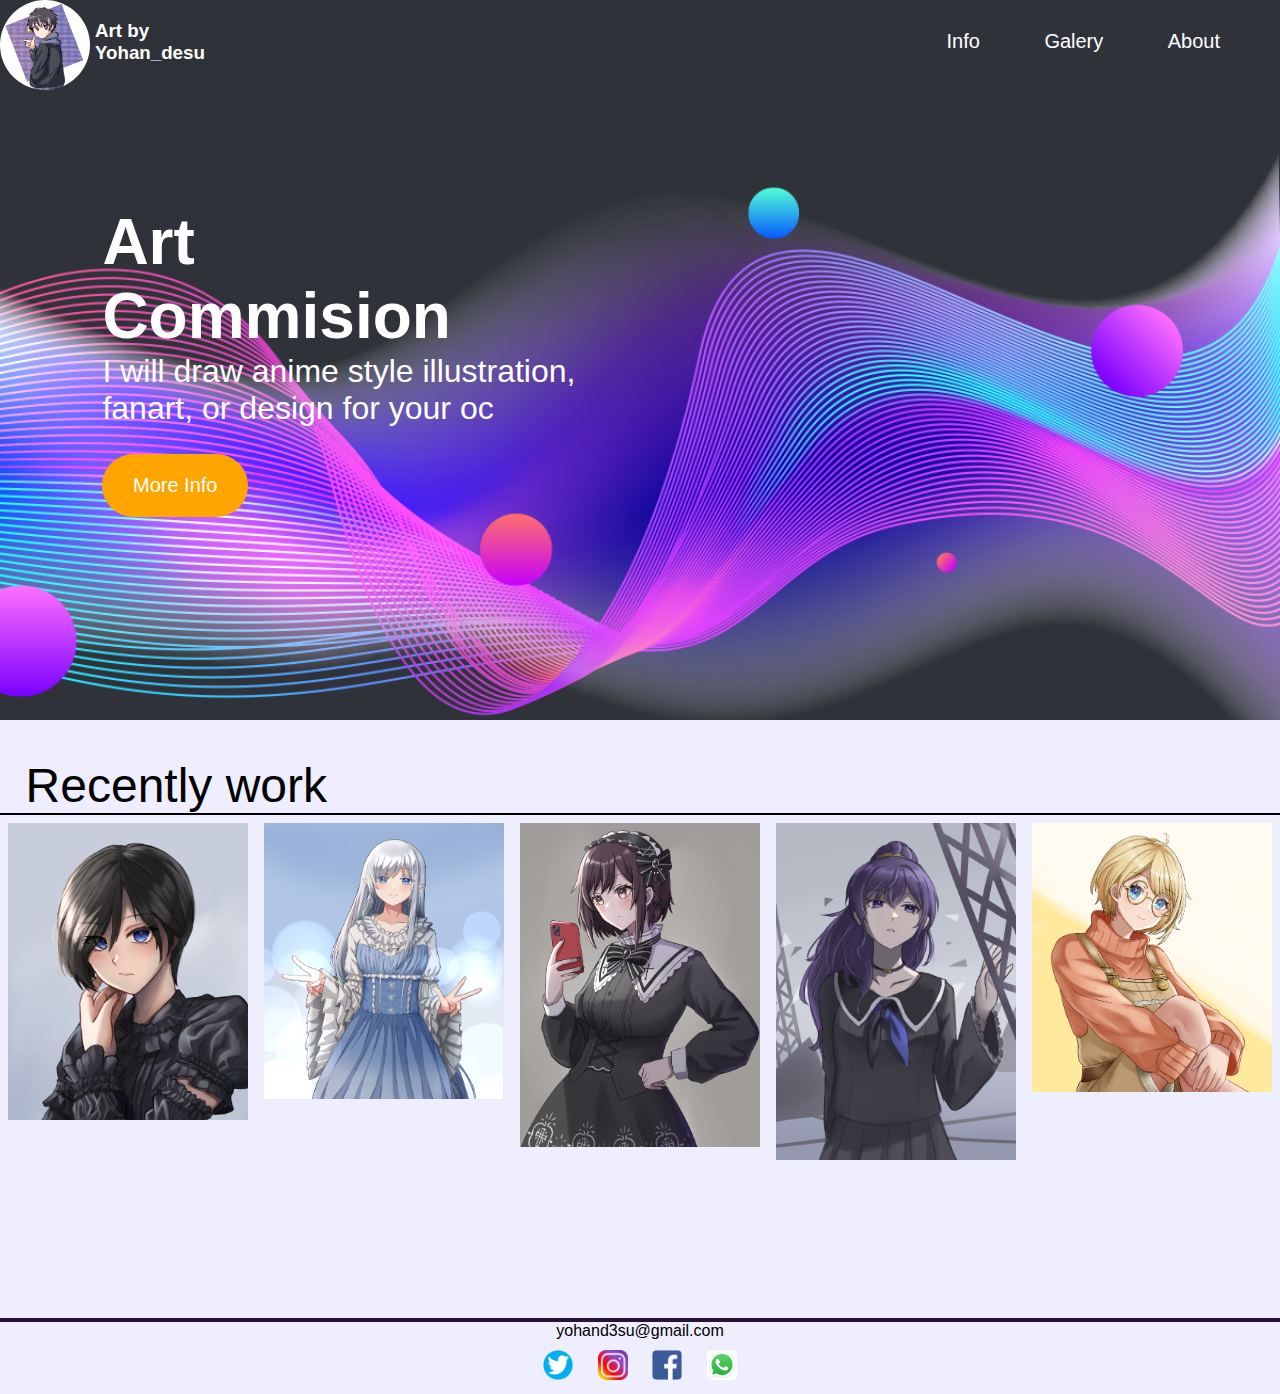
<file: index.html>
<!DOCTYPE html>
<html lang="en">
  <head>
    <meta charset="UTF-8" />
    <meta http-equiv="X-UA-Compatible" content="IE=edge" />
    <meta name="viewport" content="width=device-width, initial-scale=1.0" />
    <title>Page</title>
    <link rel="stylesheet" href="css/style.css" />
  </head>
  <body>
    <div class="header">
      <nav>
        <div class="logo">
          <img src="pic/random.png" alt="logo" />
          <h3>
            <a href="index.html"><b>Art by <br />Yohan_desu</b></a>
          </h3>
        </div>
        <ul>
          <li><a href="html/info.html">Info</a></li>
          <li><a href="html/galery.html">Galery</a></li>
          <li><a href="html/about.html"> About </a></li>
        </ul>
      </nav>

      <div class="text-title">
        <h1>Art <br />Commision</h1>
        <p>I will draw anime style illustration, <br>fanart, or design for your oc</p>
      </div>
      <div class="btn">
        <button><a href="html/info.html"> More Info</a></button>
      </div>
    </div>

    <p class="recently">Recently work</p>

    <div class="galery">
      <div class="pic">
        <img src="pic/photo study.png" alt="img" />
      </div>
      <div class="pic">
        <img src="pic/elva.png" alt="img" />
      </div>
      <div class="pic">
        <img src="pic/ena.png" alt="img" />
      </div>
      <div class="pic">
        <img src="pic/sketch mfy.png" alt="img" />
      </div>
      <div class="pic">
        <img src="pic/zea new costume.png" alt="img" />
      </div>
    </div>
    <br>

    <footer>
      <center>
      <p>yohand3su@gmail.com</p>
      <div class="imgfooter">
        <a href="https://twitter.com/yohan_desu"><img src="pic/logo-rond-twitter.png" alt="" /></a>
        <a href="https://www.instagram.com/yohan_desu/"><img src="pic/instagram-png-instagram-png-logo-1455-1024x1024.png" alt="" /></a>
        <a href="https://www.facebook.com/yohand3su7454/"> <img src="pic/1509135366facebook-symbol-png-logo.png" alt="" /></a>
        <a href="https://web.whatsapp.com/send?phone=6289516079424"><img src="pic/OIP.jpg" alt="" /></a>
      </div>
    </center>
    </footer>
  </body>
</html>
</file>
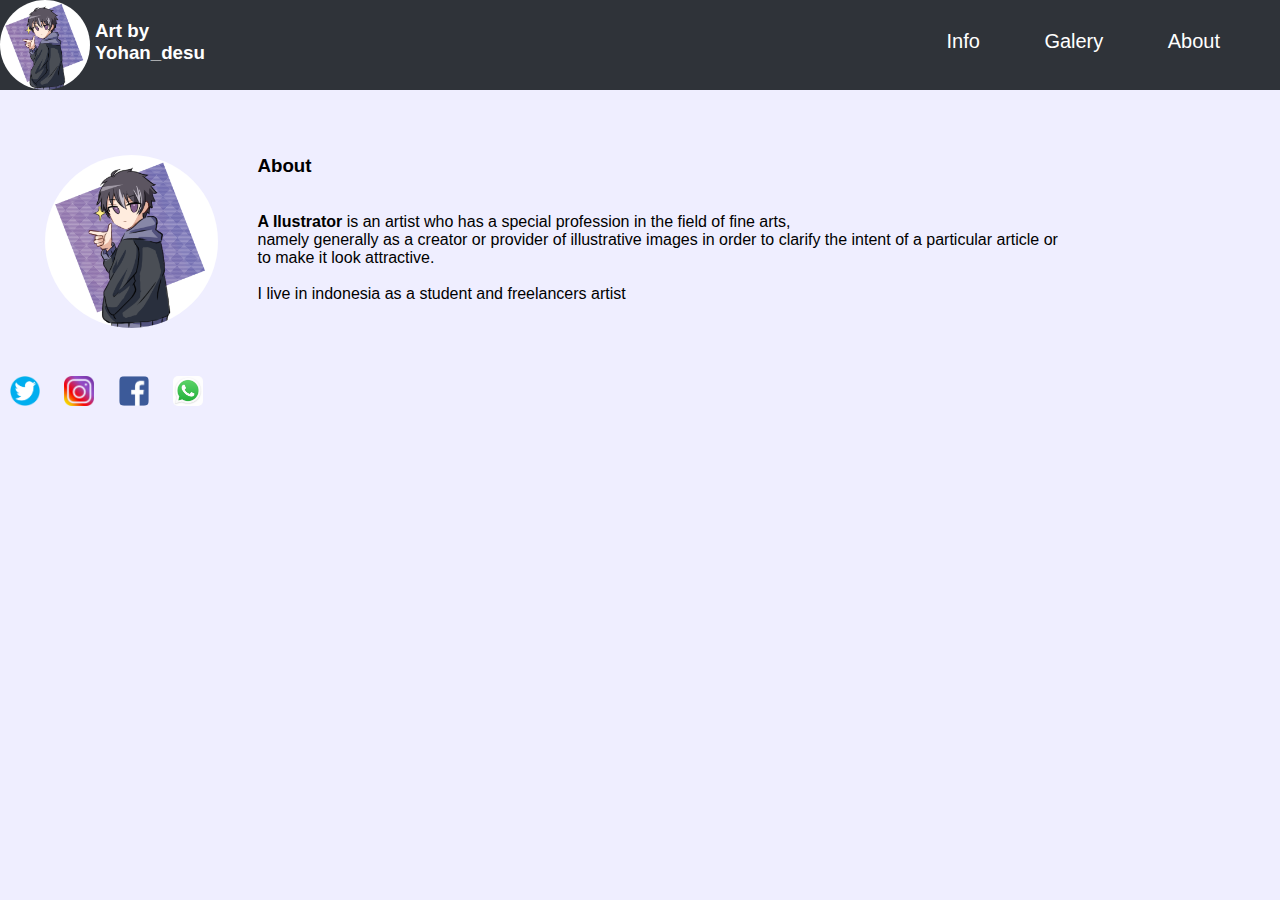
<file: about.html>
<!DOCTYPE html>
<html lang="en">
  <head>
    <meta charset="UTF-8" />
    <meta http-equiv="X-UA-Compatible" content="IE=edge" />
    <meta name="viewport" content="width=device-width, initial-scale=1.0" />
    <title>about</title>
    <link rel="stylesheet" href="style.css" />
  </head>
  <body>
    <nav>
      <div class="logo">
        <img src="pic/random.png" alt="logo" />
        <h3>
          <a href="firstpage.html"
            ><b>Art by <br />Yohan_desu</b></a
          >
        </h3>
      </div>
      <ul>
        <li><a href="info.html">Info</a></li>
        <li><a href="galery.html">Galery</a></li>
        <li><a href=""> About </a></li>
      </ul>
    </nav>

    <div class="cntr_abt">
      <div class="pic_cont">
        <div class="picture">
          <img src="pic/random.png" alt="" />
        </div>

        <div class="text_about">
          <h3>About</h3><br><br>
          <p>
            <b>A Ilustrator</b> is an artist who has a special profession in the
            field of fine arts,<br />
            namely generally as a creator or provider of illustrative images in
            order to clarify the intent of a particular article or <br />
            to make it look attractive.
          </p>
          <br>
          <p>I live in indonesia as a student and freelancers artist</p>
        </div>
      </div>
      <br />
      <div class="contact">
        <div class="imgfooter">
          <a href="https://twitter.com/yohan_desu"
            ><img src="pic/logo-rond-twitter.png" alt=""
          /></a>
          <a href="https://www.instagram.com/yohan_desu/"
            ><img
              src="pic/instagram-png-instagram-png-logo-1455-1024x1024.png"
              alt=""
          /></a>
          <a href="https://www.facebook.com/yohand3su7454/">
            <img src="pic/1509135366facebook-symbol-png-logo.png" alt=""
          /></a>
          <a href="https://web.whatsapp.com/send?phone=6289516079424"
            ><img src="pic/OIP.jpg" alt=""
          /></a>
        </div>
      </div>
    </div>

    <body></body>
  </body>
</html>
</file>
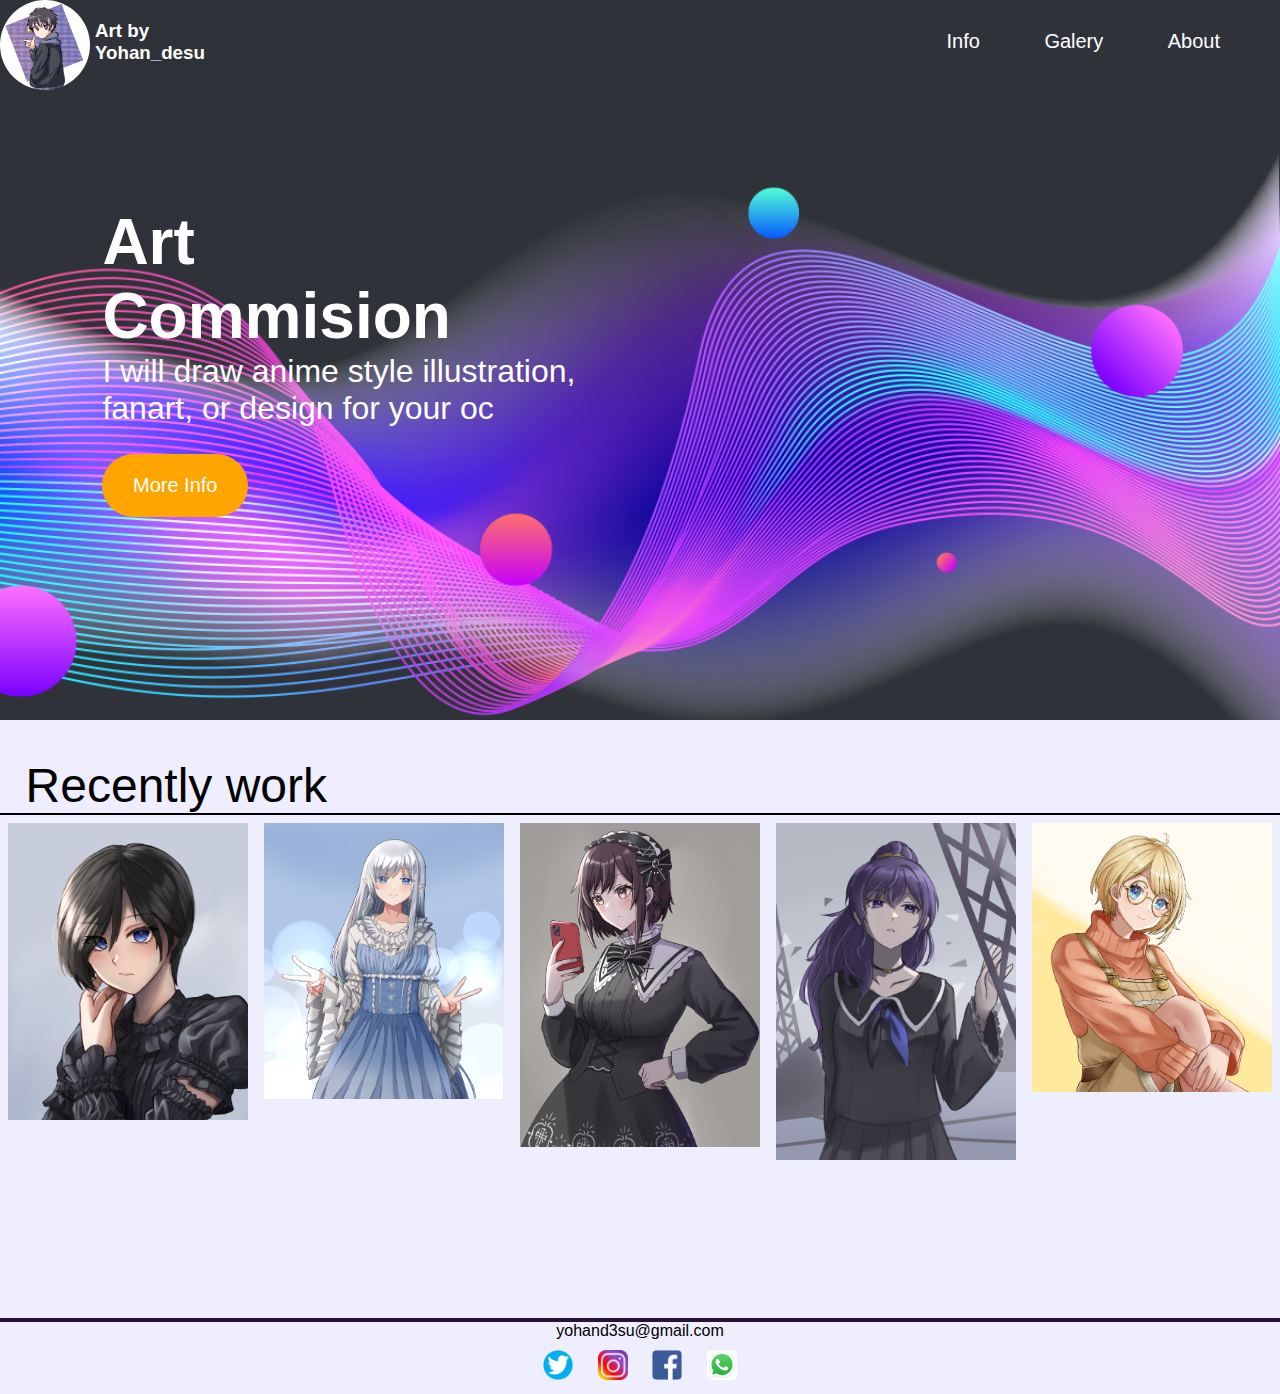
<file: firstpage.html>
<!DOCTYPE html>
<html lang="en">
  <head>
    <meta charset="UTF-8" />
    <meta http-equiv="X-UA-Compatible" content="IE=edge" />
    <meta name="viewport" content="width=device-width, initial-scale=1.0" />
    <title>Page</title>
    <link rel="stylesheet" href="style.css" />
  </head>
  <body>
    <div class="header">
      <nav>
        <div class="logo">
          <img src="pic/random.png" alt="logo" />
          <h3>
            <a href="firstpage.html"><b>Art by <br />Yohan_desu</b></a>
          </h3>
        </div>
        <ul>
          <li><a href="info.html">Info</a></li>
          <li><a href="galery.html">Galery</a></li>
          <li><a href="about.html"> About </a></li>
        </ul>
      </nav>

      <div class="text-title">
        <h1>Art <br />Commision</h1>
        <p>I will draw anime style illustration, <br>fanart, or design for your oc</p>
      </div>
      <div class="btn">
        <button><a href="info.html"> More Info</a></button>
      </div>
    </div>

    <p class="recently">Recently work</p>

    <div class="galery">
      <div class="pic">
        <img src="pic/photo study.png" alt="img" />
      </div>
      <div class="pic">
        <img src="pic/elva.png" alt="img" />
      </div>
      <div class="pic">
        <img src="pic/ena.png" alt="img" />
      </div>
      <div class="pic">
        <img src="pic/sketch mfy.png" alt="img" />
      </div>
      <div class="pic">
        <img src="pic/zea new costume.png" alt="img" />
      </div>
    </div>
    <br>

    <footer>
      <center>
      <p>yohand3su@gmail.com</p>
      <div class="imgfooter">
        <a href="https://twitter.com/yohan_desu"><img src="pic/logo-rond-twitter.png" alt="" /></a>
        <a href="https://www.instagram.com/yohan_desu/"><img src="pic/instagram-png-instagram-png-logo-1455-1024x1024.png" alt="" /></a>
        <a href="https://www.facebook.com/yohand3su7454/"> <img src="pic/1509135366facebook-symbol-png-logo.png" alt="" /></a>
        <a href="https://web.whatsapp.com/send?phone=6289516079424"><img src="pic/OIP.jpg" alt="" /></a>
      </div>
    </center>
    </footer>
  </body>
</html>
</file>
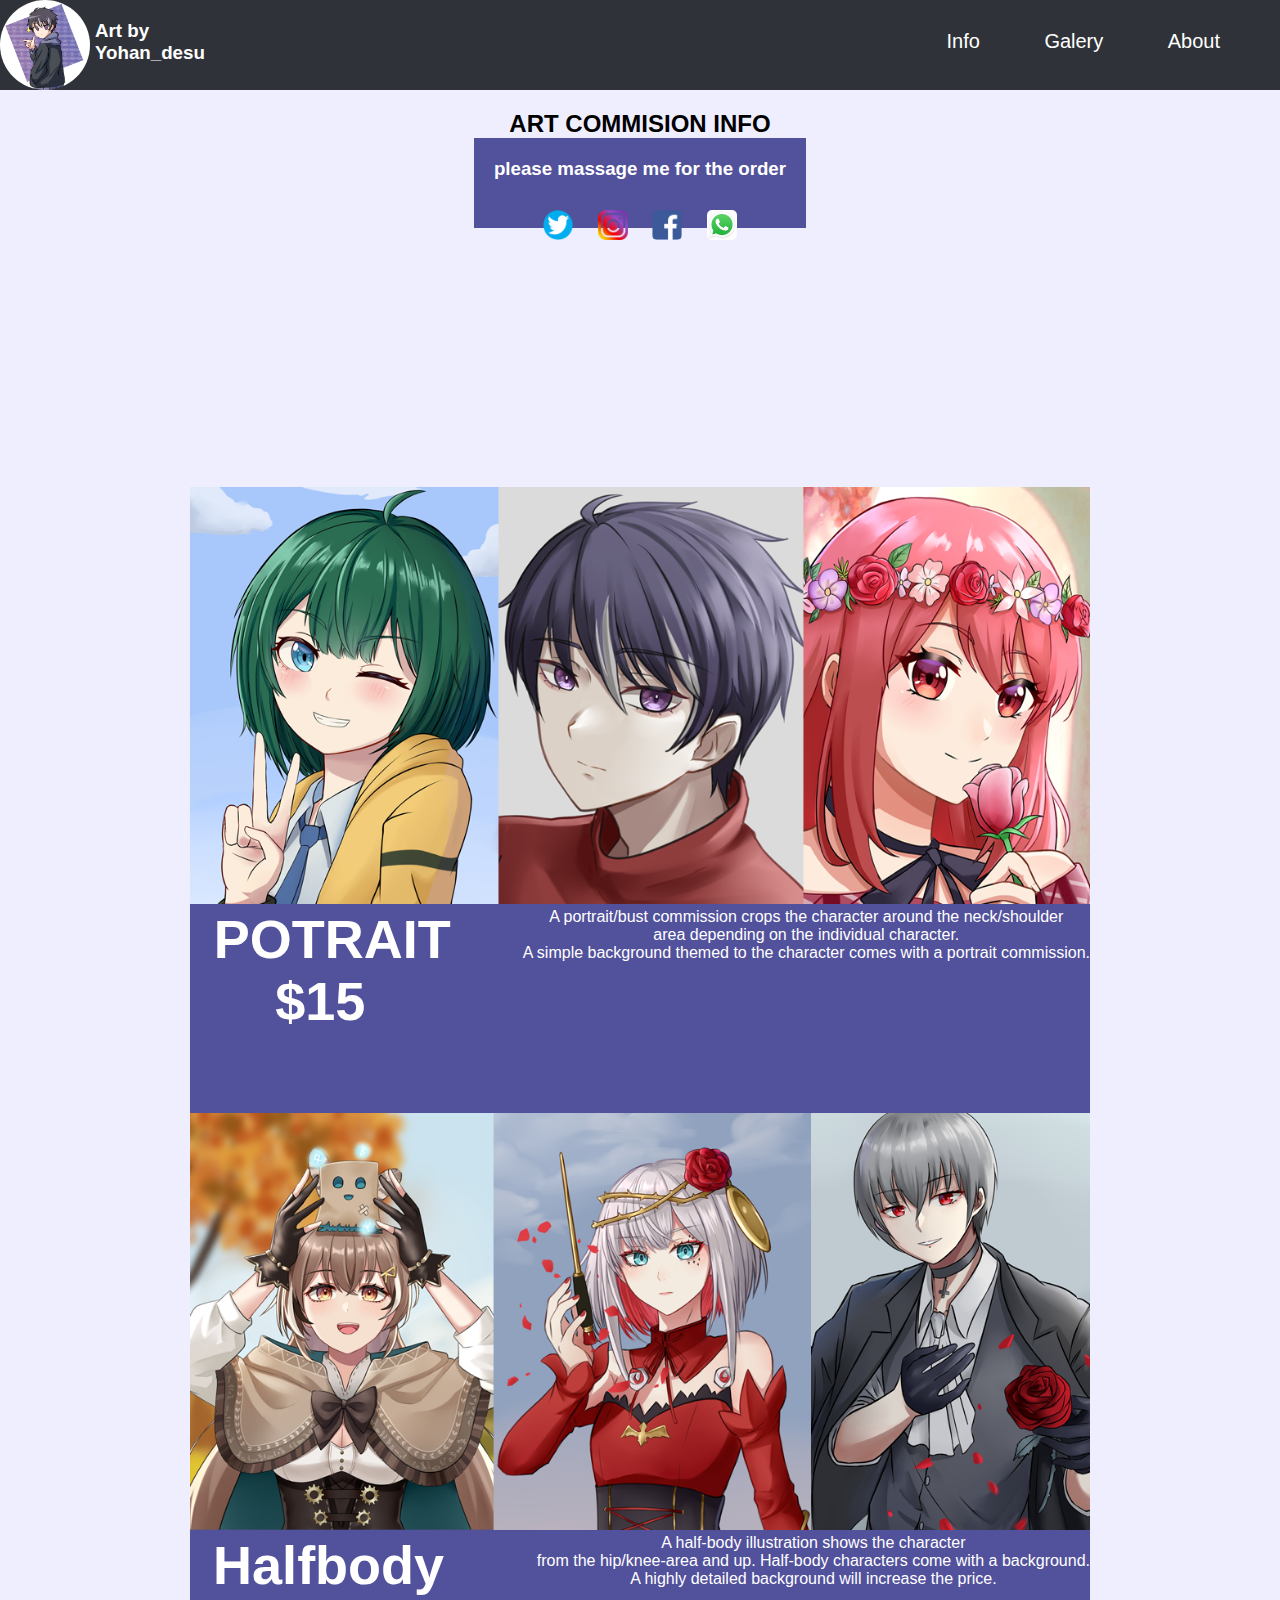
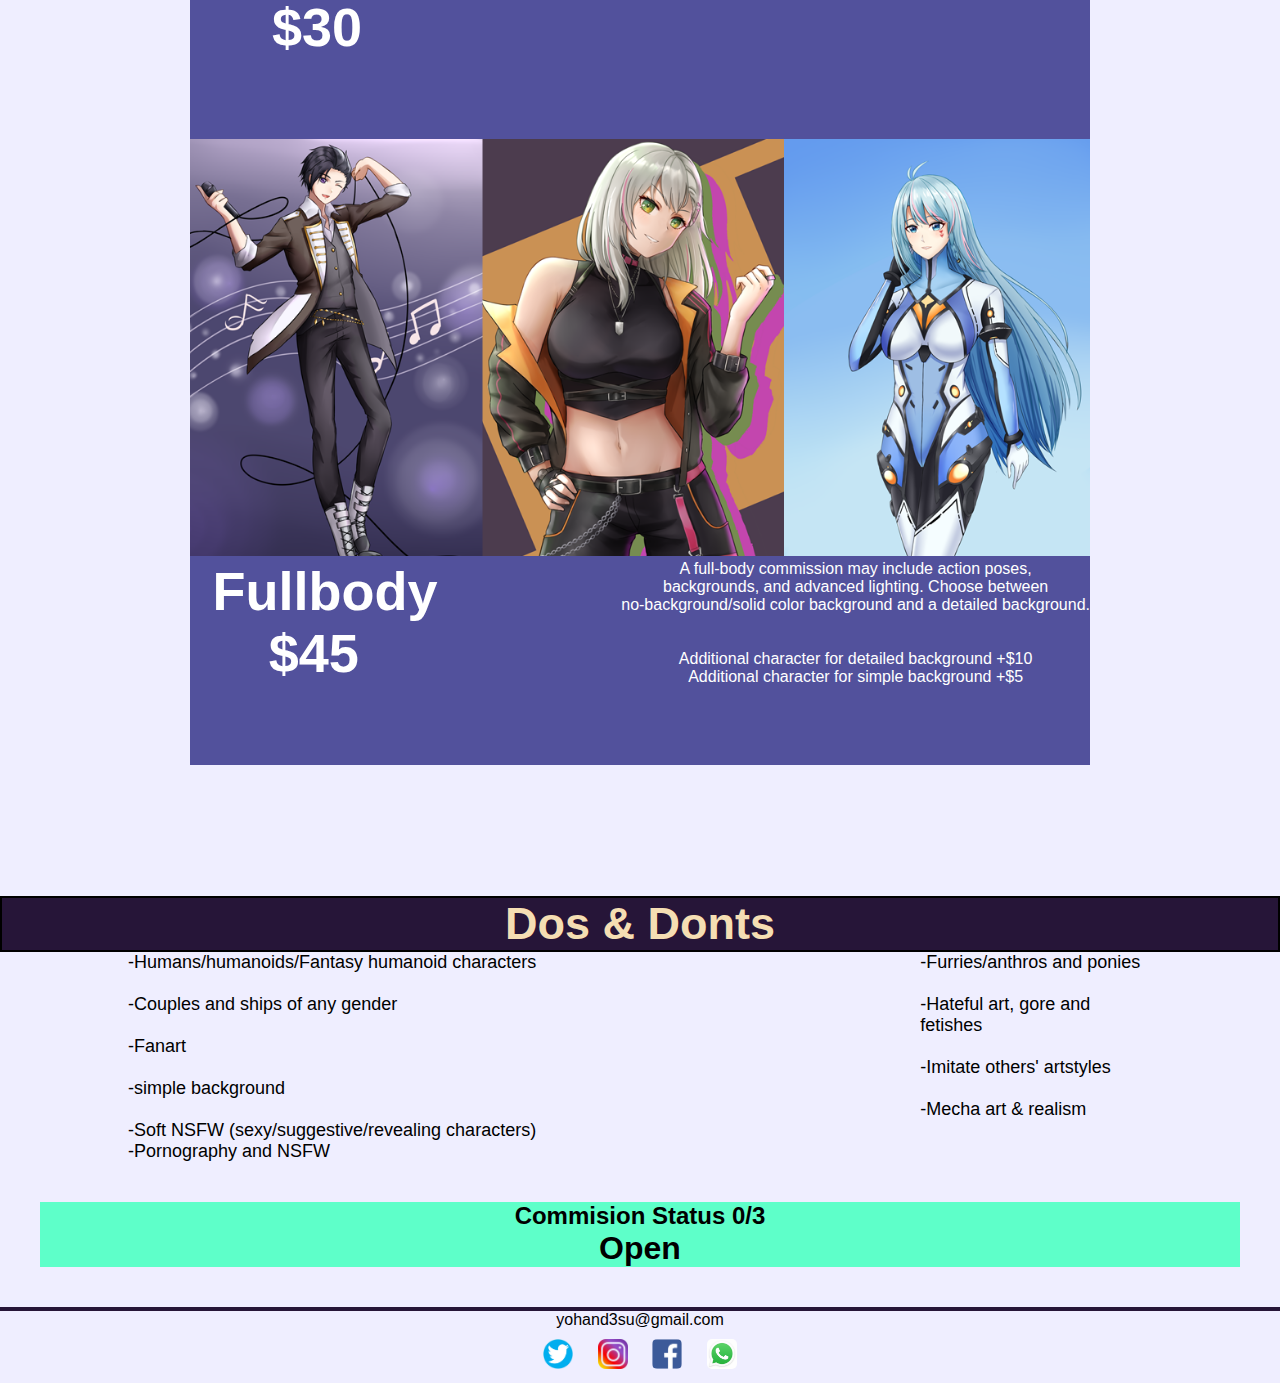
<file: info.html>
<!DOCTYPE html>
<html lang="en">
  <head>
    <meta charset="UTF-8" />
    <meta http-equiv="X-UA-Compatible" content="IE=edge" />
    <meta name="viewport" content="width=device-width, initial-scale=1.0" />
    <title>Info Commision</title>
    <link rel="stylesheet" href="style.css" />
  </head>
  <body>
    <nav>
      <div class="logo">
        <img src="pic/random.png" alt="logo" />
        <h3>
          <a href="firstpage.html"><b>Art by <br />Yohan_desu</b></a>
        </h3>
      </div>
      <ul>
        <li><a href="info.html">Info</a></li>
        <li><a href="galery.html">Galery</a></li>
        <li><a href="about.html"> About </a></li>
      </ul>
    </nav>

    <div class="info">
      <h2>ART COMMISION INFO</h2>
      <div class="massage">
      <h3>please massage me for the order</h3>
      <center>
        <div class="imgfooter">
          <a href="https://twitter.com/yohan_desu"><img src="pic/logo-rond-twitter.png" alt="" /></a>
          <a href="https://www.instagram.com/yohan_desu/"><img src="pic/instagram-png-instagram-png-logo-1455-1024x1024.png" alt="" /></a>
          <a href="https://www.facebook.com/yohand3su7454/"> <img src="pic/1509135366facebook-symbol-png-logo.png" alt="" /></a>
          <a href="https://web.whatsapp.com/send?phone=6289516079424"><img src="pic/OIP.jpg" alt="" /></a>
        </div>
      </center>
    </div>
    </div>
<center>
    <div class="cntr">
      <div class="prc">
        <div class="banner">
          <img src="pic/banner1.png" alt="" />
        </div>
        <div class="value">
          <h3>
            POTRAIT <br />
            $15
          </h3>
        </div>
        <div class="desc">
          <p>
            A portrait/bust commission crops the character around the
            neck/shoulder <br />
            area depending on the individual character. <br />
            A simple background themed to the character comes with a portrait
            commission.
          </p>
        </div>
      </div>
      <div class="prc">
        <div class="banner">
          <img src="pic/banner2.png" alt="" />
        </div>
        <div class="value">
          <h3>
            Halfbody <br />
            $30
          </h3>
        </div>
        <div class="desc">
          <p>
            A half-body illustration shows the character <br />
            from the hip/knee-area and up. Half-body characters come with a
            background. <br />
            A highly detailed background will increase the price.
          </p>
        </div>
      </div>
      <div class="prc">
        <div class="banner">
          <img src="pic/banner3.png" alt="" />
        </div>
        <div class="value">
          <h3>
            Fullbody <br />
            $45
          </h3>
        </div>
        <div class="desc">
          <p>
            A full-body commission may include action poses, <br />
            backgrounds, and advanced lighting. Choose between <br />
            no-background/solid color background and a detailed background.
            <br /><br /><br />
            Additional character for detailed background +$10
            <br />
            Additional character for simple background +$5
          </p>
        </div>
      </div>
    </div>

  </center>    
    <div class="ddont">
      <h3>Dos & Donts</h3>
    </div>

    <div class="dodont">
      <div class="do">
        <ul>
          <li>-Humans/humanoids/Fantasy humanoid characters</li>
          <br />
          <li>-Couples and ships of any gender</li>
          <br />
          <li>-Fanart</li>
          <br />
          <li>-simple background</li>
          <br />
          <li>-Soft NSFW (sexy/suggestive/revealing characters)</li>
        </ul>
      </div>
      <div class="dont">
        <ul>
          <li>-Furries/anthros and ponies</li>
          <br />
          <li>-Hateful art, gore and fetishes</li>
          <br />
          <li>-Imitate others' artstyles</li>
          <br />
          <li>-Mecha art & realism</li>
          <br />
          <li>-Pornography and NSFW</li>
        </ul>
      </div>
    </div>


    <div class="status">
      <h2>Commision Status 0/3</h2>
      <h1>Open</h1>
    </div>

    <footer>
      <center>
      <p>yohand3su@gmail.com</p>
      <div class="imgfooter">
        <a href="https://twitter.com/yohan_desu"><img src="pic/logo-rond-twitter.png" alt="" /></a>
        <a href="https://www.instagram.com/yohan_desu/"><img src="pic/instagram-png-instagram-png-logo-1455-1024x1024.png" alt="" /></a>
        <a href="https://www.facebook.com/yohand3su7454/"> <img src="pic/1509135366facebook-symbol-png-logo.png" alt="" /></a>
        <a href="https://web.whatsapp.com/send?phone=6289516079424"><img src="pic/OIP.jpg" alt="" /></a>
      </div>
    </center>
    </footer>
  </body>
</html>
</file>
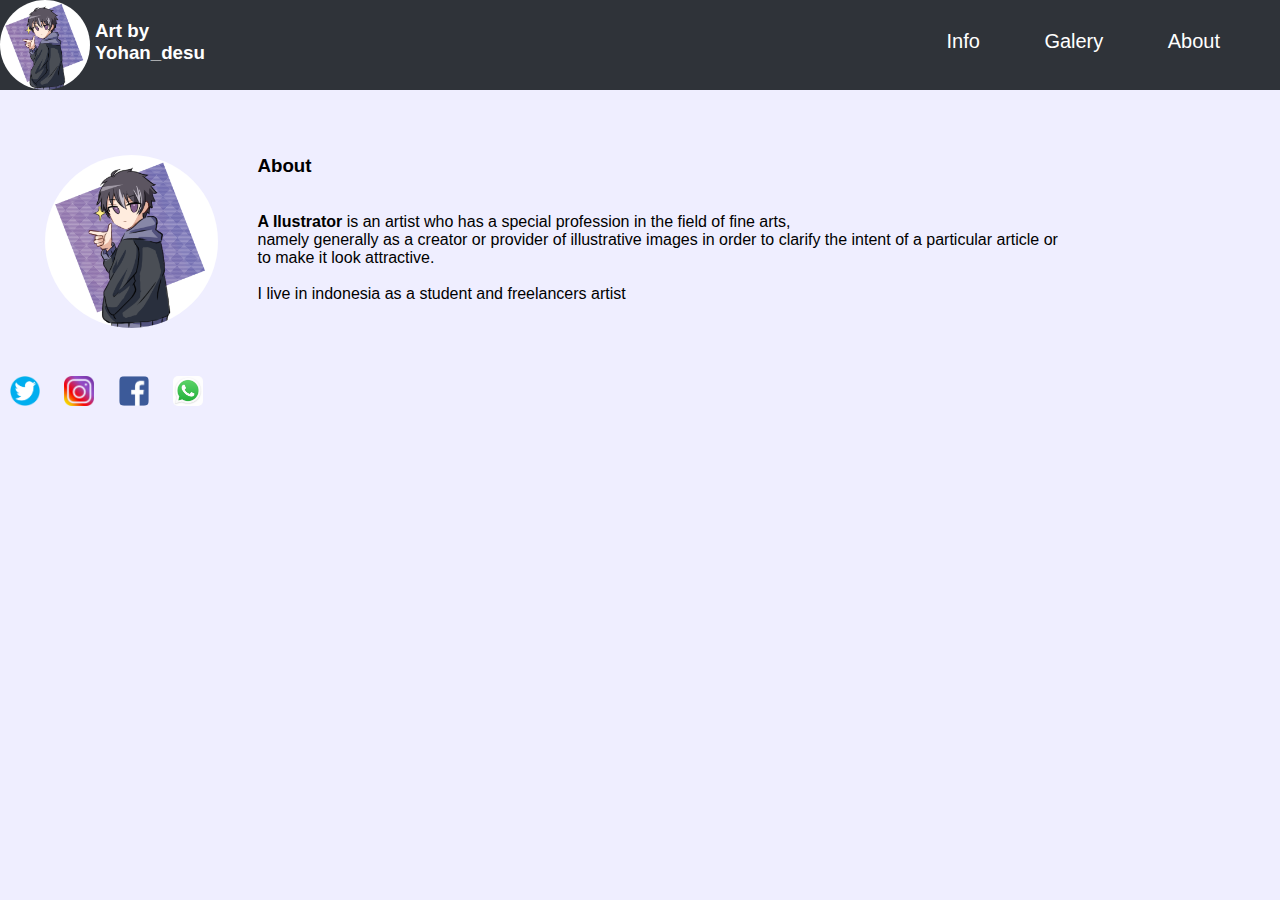
<file: html/about.html>
<!DOCTYPE html>
<html lang="en">
  <head>
    <meta charset="UTF-8" />
    <meta http-equiv="X-UA-Compatible" content="IE=edge" />
    <meta name="viewport" content="width=device-width, initial-scale=1.0" />
    <title>about</title>
    <link rel="stylesheet" href="../css/style.css" />
  </head>
  <body>
    <nav>
      <div class="logo">
        <img src="../pic/random.png" alt="logo" />
        <h3>
          <a href="../index.html"
            ><b>Art by <br />Yohan_desu</b></a
          >
        </h3>
      </div>
      <ul>
        <li><a href="info.html">Info</a></li>
        <li><a href="galery.html">Galery</a></li>
        <li><a href="about.html"> About </a></li>
      </ul>
    </nav>

    <div class="cntr_abt">
      <div class="pic_cont">
        <div class="picture">
          <img src="../pic/random.png" alt="" />
        </div>

        <div class="text_about">
          <h3>About</h3><br><br>
          <p>
            <b>A Ilustrator</b> is an artist who has a special profession in the
            field of fine arts,<br />
            namely generally as a creator or provider of illustrative images in
            order to clarify the intent of a particular article or <br />
            to make it look attractive.
          </p>
          <br>
          <p>I live in indonesia as a student and freelancers artist</p>
        </div>
      </div>
      <br />
      <div class="contact">
        <div class="imgfooter">
          <a href="https://twitter.com/yohan_desu"
            ><img src="../pic/logo-rond-twitter.png" alt=""
          /></a>
          <a href="https://www.instagram.com/yohan_desu/"
            ><img
              src="../pic/instagram-png-instagram-png-logo-1455-1024x1024.png"
              alt=""
          /></a>
          <a href="https://www.facebook.com/yohand3su7454/">
            <img src="../pic/1509135366facebook-symbol-png-logo.png" alt=""
          /></a>
          <a href="https://web.whatsapp.com/send?phone=6289516079424"
            ><img src="../pic/OIP.jpg" alt=""
          /></a>
        </div>
      </div>
    </div>

  </body>
</html>
</file>
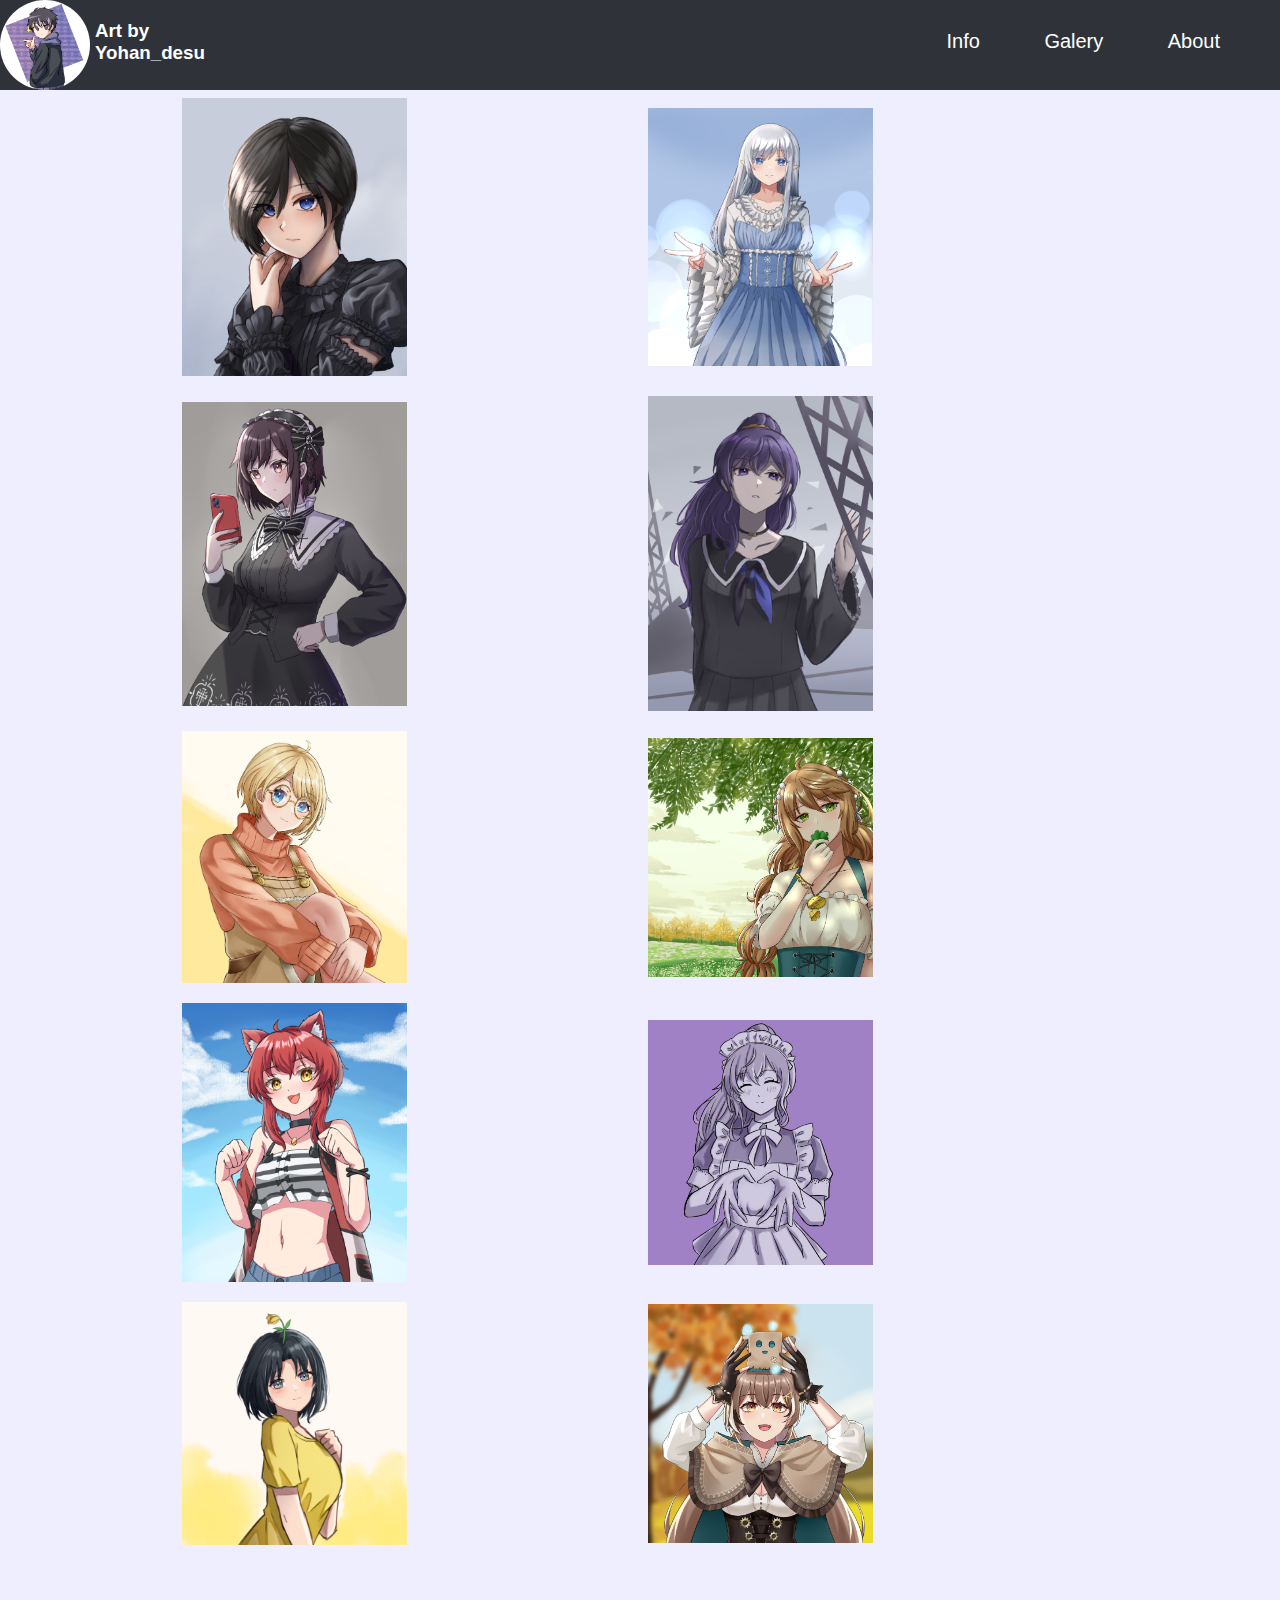
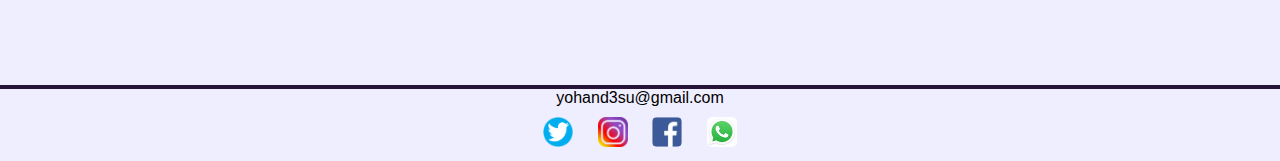
<file: html/galery.html>
<!DOCTYPE html>
<html lang="en">
<head>
    <meta charset="UTF-8">
    <meta http-equiv="X-UA-Compatible" content="IE=edge">
    <meta name="viewport" content="width=device-width, initial-scale=1.0">
    <title>Galery</title>
<link rel="stylesheet" href="../css/style1.css">
</head>
<body>
    <nav>
        <div class="logo">
          <img src="../pic/random.png" alt="logo" />
          <h3>
            <a href="../index.html"><b>Art by <br />Yohan_desu</b></a>
          </h3>
        </div>
        <ul>
          <li><a href="info.html">Info</a></li>
          <li><a href="galery.html">Galery</a></li>
          <li><a href="about.html"> About </a></li>
        </ul>
      </nav>

      <div class="galery">
        <div class="pic">
          <img src="../pic/photo study.png" alt="img" />
        </div>
        <div class="pic">
          <img src="../pic/elva.png" alt="img" />
        </div>
        <div class="pic">
          <img src="../pic/ena.png" alt="img" />
        </div>
        <div class="pic">
          <img src="../pic/sketch mfy.png" alt="img" />
        </div>
        <div class="pic">
          <img src="../pic/zea new costume.png" alt="img" />
        </div>
        <br>
        <div class="pic">
            <img src="../pic/cia again.png" alt="">
        </div>
        <div class="pic">
            <img src="../pic/misaki.png" alt="">
        </div>
        <div class="pic">
            <img src="../pic/mafuyu sketch smile.png" alt="">
        </div>
        <div class="pic">
            <img src="../pic/dira.png" alt="">
        </div>
        <div class="pic">
            <img src="../pic/mumei.png" alt="">
        </div>
      </div>
      <footer>
        <center>
        <p>yohand3su@gmail.com</p>
        <div class="imgfooter">
          <a href="https://twitter.com/yohan_desu"><img src="../pic/logo-rond-twitter.png" alt="" /></a>
          <a href="https://www.instagram.com/yohan_desu/"><img src="../pic/instagram-png-instagram-png-logo-1455-1024x1024.png" alt="" /></a>
          <a href="https://www.facebook.com/yohand3su7454/"> <img src="../pic/1509135366facebook-symbol-png-logo.png" alt="" /></a>
          <a href="https://web.whatsapp.com/send?phone=6289516079424"><img src="../pic/OIP.jpg" alt="" /></a>
        </div>
      </center>
      </footer>
</body>
</html>
</file>
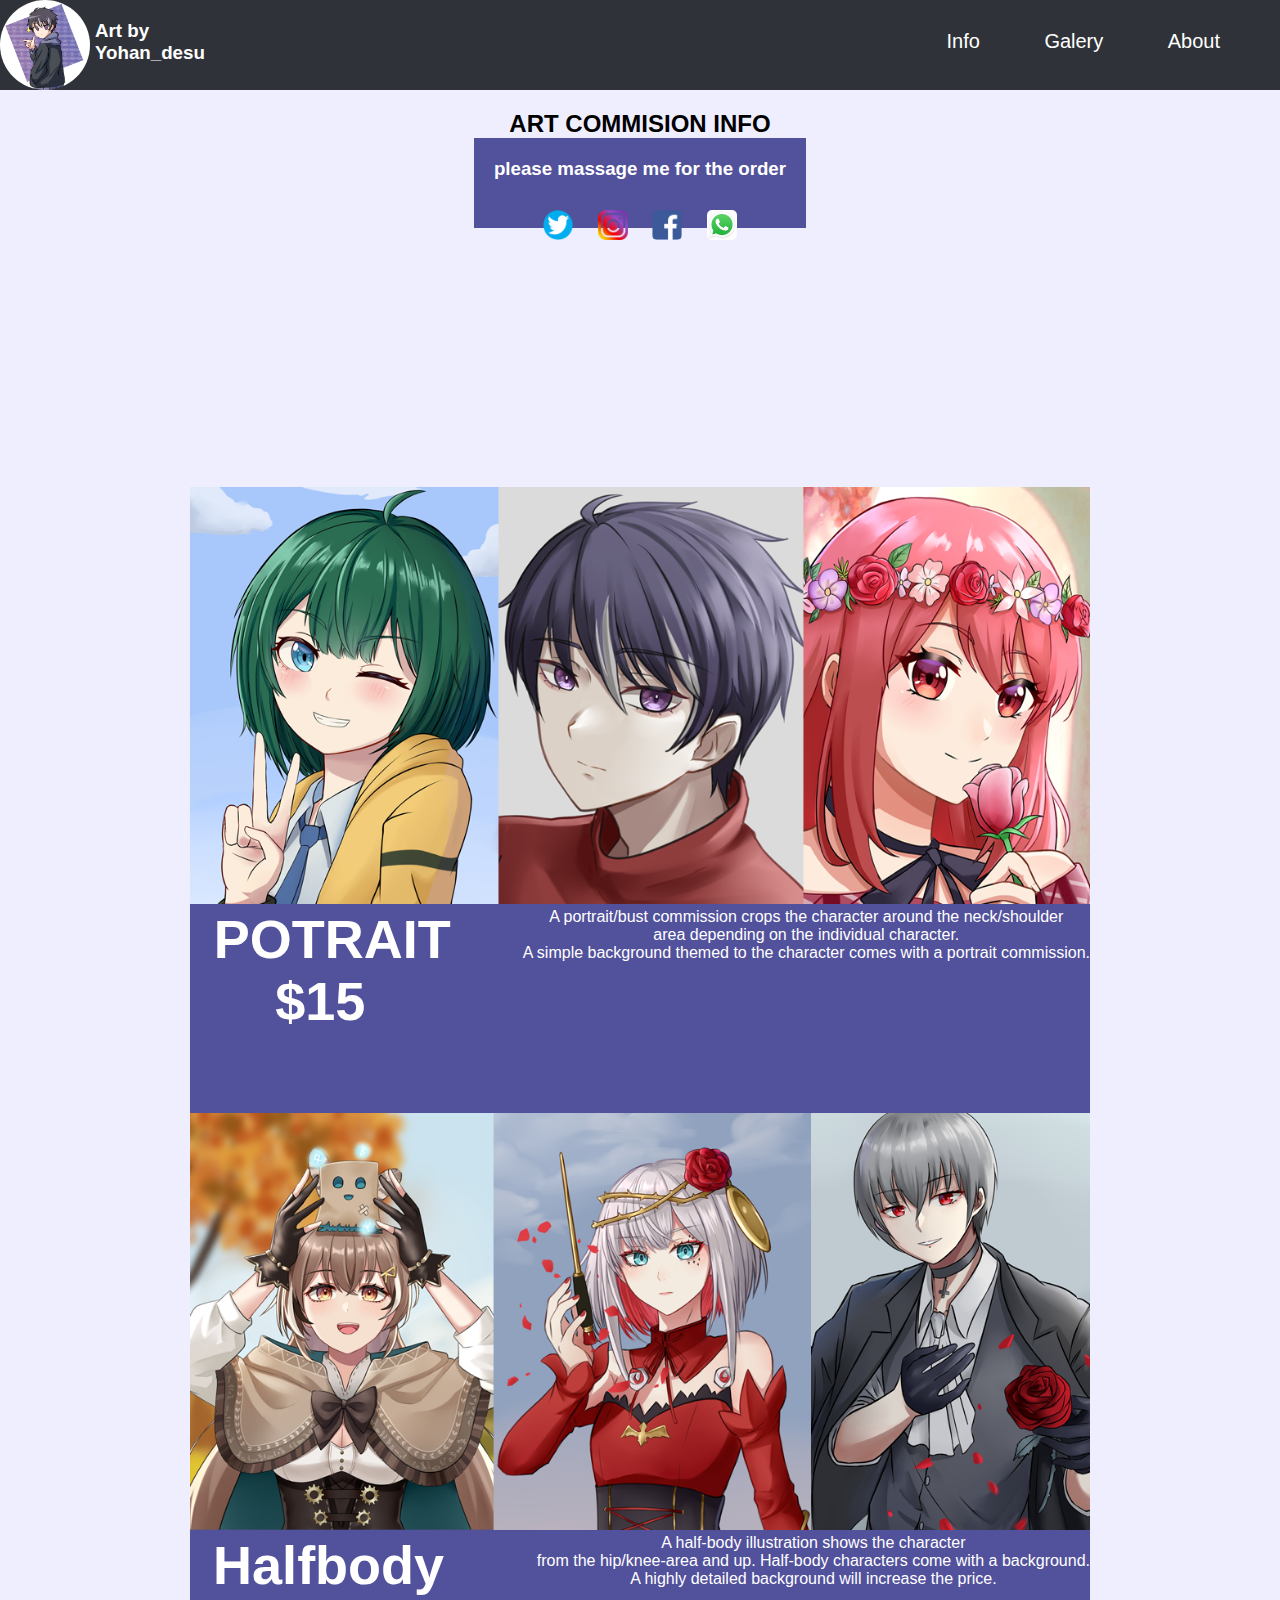
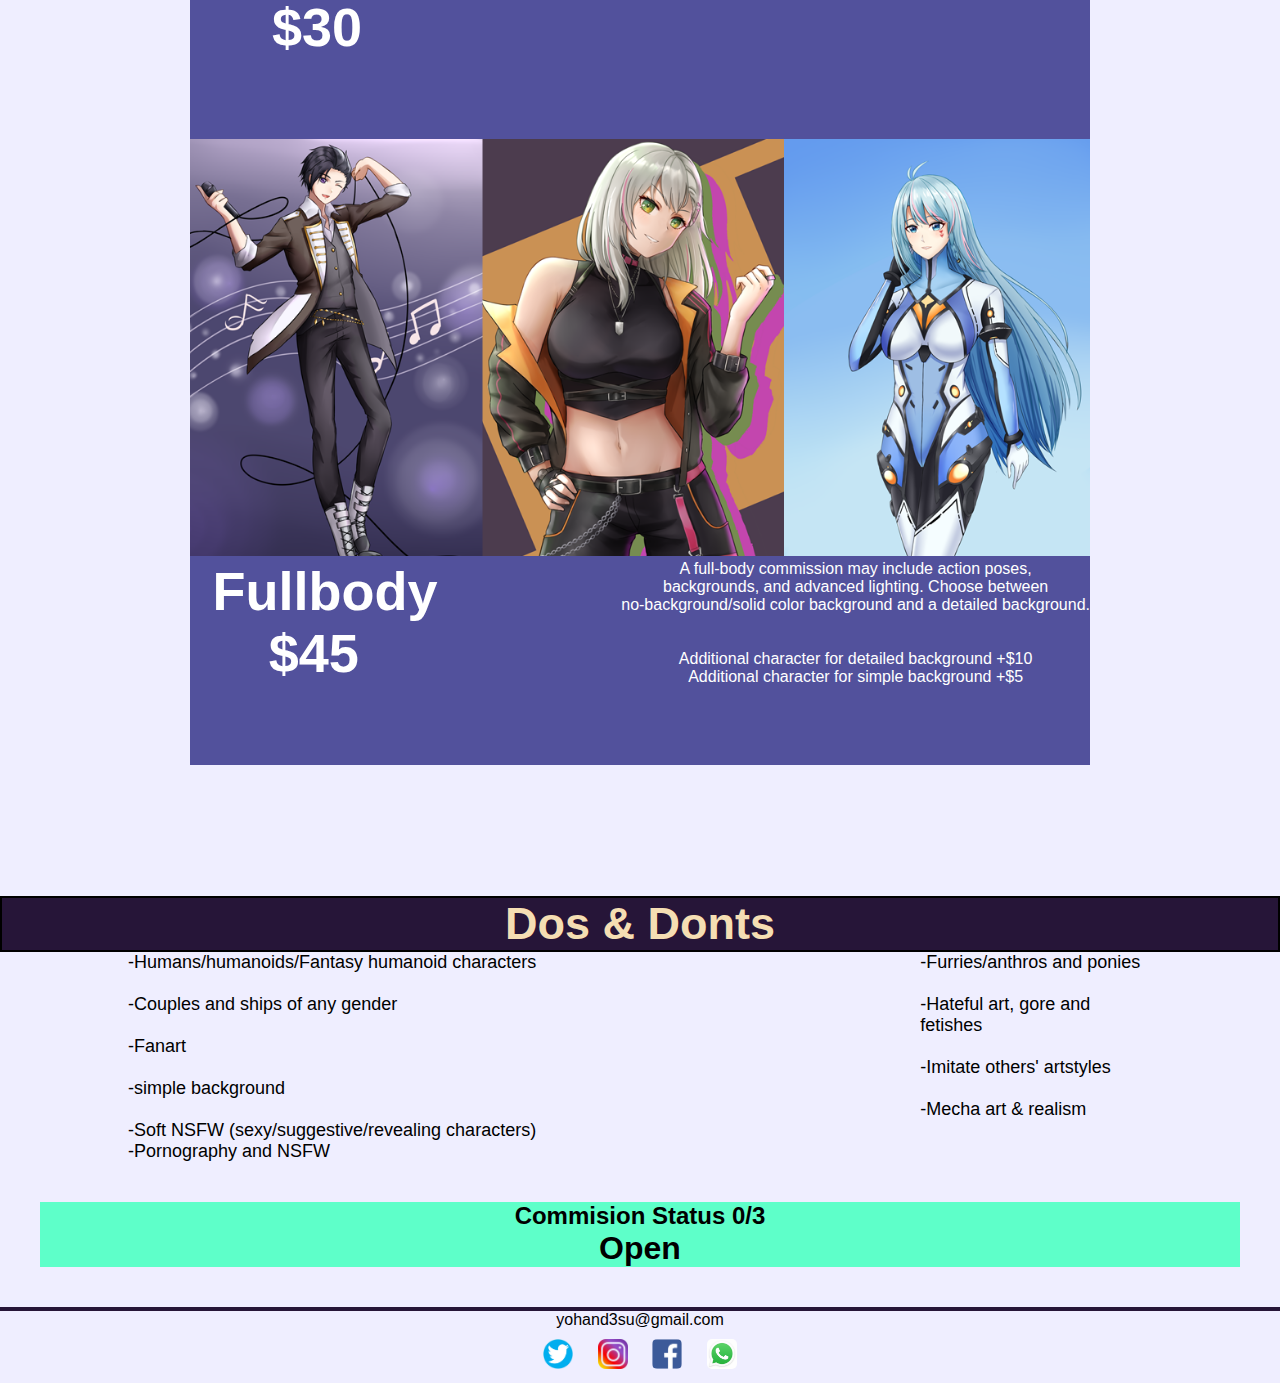
<file: html/info.html>
<!DOCTYPE html>
<html lang="en">
  <head>
    <meta charset="UTF-8" />
    <meta http-equiv="X-UA-Compatible" content="IE=edge" />
    <meta name="viewport" content="width=device-width, initial-scale=1.0" />
    <title>Info Commision</title>
    <link rel="stylesheet" href="../css/style.css" />
  </head>
  <body>
    <nav>
      <div class="logo">
        <img src="../pic/random.png" alt="logo" />
        <h3>
          <a href="../index.html"><b>Art by <br />Yohan_desu</b></a>
        </h3>
      </div>
      <ul>
        <li><a href="info.html">Info</a></li>
        <li><a href="galery.html">Galery</a></li>
        <li><a href="about.html"> About </a></li>
      </ul>
    </nav>

    <div class="info">
      <h2>ART COMMISION INFO</h2>
      <div class="massage">
      <h3>please massage me for the order</h3>
      <center>
        <div class="imgfooter">
          <a href="https://twitter.com/yohan_desu"><img src="../pic/logo-rond-twitter.png" alt="" /></a>
          <a href="https://www.instagram.com/yohan_desu/"><img src="../pic/instagram-png-instagram-png-logo-1455-1024x1024.png" alt="" /></a>
          <a href="https://www.facebook.com/yohand3su7454/"> <img src="../pic/1509135366facebook-symbol-png-logo.png" alt="" /></a>
          <a href="https://web.whatsapp.com/send?phone=6289516079424"><img src="../pic/OIP.jpg" alt="" /></a>
        </div>
      </center>
    </div>
    </div>
<center>
    <div class="cntr">
      <div class="prc">
        <div class="banner">
          <img src="../pic/banner1.png" alt="" />
        </div>
        <div class="value">
          <h3>
            POTRAIT <br />
            $15
          </h3>
        </div>
        <div class="desc">
          <p>
            A portrait/bust commission crops the character around the
            neck/shoulder <br />
            area depending on the individual character. <br />
            A simple background themed to the character comes with a portrait
            commission.
          </p>
        </div>
      </div>
      <div class="prc">
        <div class="banner">
          <img src="../pic/banner2.png" alt="" />
        </div>
        <div class="value">
          <h3>
            Halfbody <br />
            $30
          </h3>
        </div>
        <div class="desc">
          <p>
            A half-body illustration shows the character <br />
            from the hip/knee-area and up. Half-body characters come with a
            background. <br />
            A highly detailed background will increase the price.
          </p>
        </div>
      </div>
      <div class="prc">
        <div class="banner">
          <img src="../pic/banner3.png" alt="" />
        </div>
        <div class="value">
          <h3>
            Fullbody <br />
            $45
          </h3>
        </div>
        <div class="desc">
          <p>
            A full-body commission may include action poses, <br />
            backgrounds, and advanced lighting. Choose between <br />
            no-background/solid color background and a detailed background.
            <br /><br /><br />
            Additional character for detailed background +$10
            <br />
            Additional character for simple background +$5
          </p>
        </div>
      </div>
    </div>

  </center>    
    <div class="ddont">
      <h3>Dos & Donts</h3>
    </div>

    <div class="dodont">
      <div class="do">
        <ul>
          <li>-Humans/humanoids/Fantasy humanoid characters</li>
          <br />
          <li>-Couples and ships of any gender</li>
          <br />
          <li>-Fanart</li>
          <br />
          <li>-simple background</li>
          <br />
          <li>-Soft NSFW (sexy/suggestive/revealing characters)</li>
        </ul>
      </div>
      <div class="dont">
        <ul>
          <li>-Furries/anthros and ponies</li>
          <br />
          <li>-Hateful art, gore and fetishes</li>
          <br />
          <li>-Imitate others' artstyles</li>
          <br />
          <li>-Mecha art & realism</li>
          <br />
          <li>-Pornography and NSFW</li>
        </ul>
      </div>
    </div>


    <div class="status">
      <h2>Commision Status 0/3</h2>
      <h1>Open</h1>
    </div>

    <footer>
      <center>
      <p>yohand3su@gmail.com</p>
      <div class="imgfooter">
        <a href="https://twitter.com/yohan_desu"><img src="../pic/logo-rond-twitter.png" alt="" /></a>
        <a href="https://www.instagram.com/yohan_desu/"><img src="../pic/instagram-png-instagram-png-logo-1455-1024x1024.png" alt="" /></a>
        <a href="https://www.facebook.com/yohand3su7454/"> <img src="../pic/1509135366facebook-symbol-png-logo.png" alt="" /></a>
        <a href="https://web.whatsapp.com/send?phone=6289516079424"><img src="../pic/OIP.jpg" alt="" /></a>
      </div>
    </center>
    </footer>
  </body>
</html>
</file>
<file: css/style.css>
* {
  font-family: "Gill Sans", "Gill Sans MT", Calibri, "Trebuchet MS", sans-serif;
  padding: 0;
  margin: 0;
  list-style: none;
  text-decoration: none;
}

body {
  background: #efeeff;
  background-size: cover;
}
/* main page */
.header {
  background: url(../pic/—Pngtree—abstract\ gradient\ wave\ with\ 3d_3642786.png) #2f3339;
  background-position: center;
  background-size: cover;
  height: 720px;
}
/* nav */
.logo{
  display: flex;
  background-color: #2f3339;
  float: left;
}
.logo a{
  color: white;
}

.logo img{
  width: 90px;
  height: 90px;
  border-radius: 50%;
}

.logo h3{
  color: white;
  padding-top: 20px;
  padding-left: 5px;
}

nav{
  height: 90px;
  background: #2f3339;
}

nav ul{
  display: block;
  float: right;
  padding: 0px 30px;
}
nav ul li{
display: inline-block;
}

nav ul li a{
  color: white;
  display: block;
  padding: 30px 30px;
  font-size: 20px;
  transition: .5s;
  background: #2f3339;
}

nav ul li a:hover{
  display: block;
  color: rgb(131, 131, 131);
}

/* cover */

.text-title {
  padding-top: 9%;
  padding-left: 8%;
  font-size: 200%;
  color: white;
}
.btn{
  position: absolute;
  left: 100px;
  top: 450px;
}

.btn button{
  background-color: orange;
  border: none;
  color: white;
  padding: 20px 31px;
  text-align: center;
  text-decoration: none;
  display: block;
  border-radius:50px;
  font-size: 20px;
  margin: 4px 2px;
  cursor: pointer;
  transition: .3s;
}

.btn a{
  color: white;
}

.btn button:hover{
  background-color: #efeeff;
  color: #bcbcc2;
}

.recently {
  padding-top: 3%;
  padding-left: 2%;
  font-size: 300%;
  border-bottom: solid black 2px;
}

/* galery */
.galery{
  display: flex;
  padding-bottom: 10%;
}

.pic{
  margin: 8px;
  width: 450px;
}

.pic img {
  width: 100%;
  height: auto;
  transition: width 2s, height 2s, transform 2s;
}

.pic img:hover{
  width: 290px;
  height: auto;
  transform: scale(1.2,1.2);
}
/* footer */

footer{
  border-top: #261538 solid 4px;
}

.imgfooter img{
  width: 30px;
  height: auto;
  border-radius: 30%;
  padding: 10px;
}

/* bagian info */

.info{
  display: flex;
  justify-content: center;
  margin: 20px;
  padding-bottom: 10%;
  align-items: center;
  flex-direction: column;
}
.info h3{
  margin: 20px;
  color: white;
}

.massage{
  background-color: rgb(82, 81, 156) ;
  width: auto;
  height: 10vh;
}

.cntr{
  display: flex;
  flex-direction: column;
  justify-content: center;
  margin: 14.5vh;
  width: 900px;
  height: auto;
}

.prc{
  background-color: rgb(82, 81, 156);
  color: white;
  font-family: Cambria, Cochin, Georgia, Times, 'Times New Roman', serif;
}


.banner img{
  width: 100%;
  height: auto;
}

.value{
  float: left;
  padding-bottom: 9%;
}

.value h3{
  font-size: 6vh;
  padding-left: 10%;
}

.desc{
  float: right;
}

.ddont{
  display: flex;
  justify-content: center;
  align-items: center;
  flex-direction: column;
}

.ddont h3{
  font-size: 5vh;
  color: wheat;
}
.ddont{
  border: solid black 2px;
  background-color: #261538;
}
.do{
  font-size: large;
  float: left;
  padding-right: 30%;
  padding-left: 10%;
}
.dont{
  font-size: large;
  padding-right: 10%;
  padding-left: 10%;
}

/* status */
.status{
  background-color: rgb(94, 255, 201);
  margin: 40px;
  display: flex;
  justify-content: center;
  flex-direction: column;
  align-items: center;
}
.status h1 h2{
  padding: 20px;
}

/* about */

.picture{
  padding-right: 40px;
  padding-top: 20px;
}
.picture img{
  width: 15%;
  height: 15%;
  border-radius: 50%;
  float: left;
  margin-right:40px;
}

.pic_cont{
  margin: 5vh;
}
</file>
<file: style.css>
* {
  font-family: "Gill Sans", "Gill Sans MT", Calibri, "Trebuchet MS", sans-serif;
  padding: 0;
  margin: 0;
  list-style: none;
  text-decoration: none;
}

body {
  background: #efeeff;
  background-size: cover;
}
/* main page */
.header {
  background: url(pic/—Pngtree—abstract\ gradient\ wave\ with\ 3d_3642786.png) #2f3339;
  background-position: center;
  background-size: cover;
  height: 720px;
}
/* nav */
.logo{
  display: flex;
  background-color: #2f3339;
  float: left;
}
.logo a{
  color: white;
}

.logo img{
  width: 90px;
  height: 90px;
  border-radius: 50%;
}

.logo h3{
  color: white;
  padding-top: 20px;
  padding-left: 5px;
}

nav{
  height: 90px;
  background: #2f3339;
}

nav ul{
  display: block;
  float: right;
  padding: 0px 30px;
}
nav ul li{
display: inline-block;
}

nav ul li a{
  color: white;
  display: block;
  padding: 30px 30px;
  font-size: 20px;
  transition: .5s;
  background: #2f3339;
}

nav ul li a:hover{
  display: block;
  color: rgb(131, 131, 131);
}

/* cover */

.text-title {
  padding-top: 9%;
  padding-left: 8%;
  font-size: 200%;
  color: white;
}
.btn{
  position: absolute;
  left: 100px;
  top: 450px;
}

.btn button{
  background-color: orange;
  border: none;
  color: white;
  padding: 20px 31px;
  text-align: center;
  text-decoration: none;
  display: block;
  border-radius:50px;
  font-size: 20px;
  margin: 4px 2px;
  cursor: pointer;
  transition: .3s;
}

.btn a{
  color: white;
}

.btn button:hover{
  background-color: #efeeff;
  color: #bcbcc2;
}

.recently {
  padding-top: 3%;
  padding-left: 2%;
  font-size: 300%;
  border-bottom: solid black 2px;
}

/* galery */
.galery{
  display: flex;
  padding-bottom: 10%;
}

.pic{
  margin: 8px;
  width: 450px;
}

.pic img {
  width: 100%;
  height: auto;
  transition: width 2s, height 2s, transform 2s;
}

.pic img:hover{
  width: 290px;
  height: auto;
  transform: scale(1.2,1.2);
}
/* footer */

footer{
  border-top: #261538 solid 4px;
}

.imgfooter img{
  width: 30px;
  height: auto;
  border-radius: 30%;
  padding: 10px;
}

/* bagian info */

.info{
  display: flex;
  justify-content: center;
  margin: 20px;
  padding-bottom: 10%;
  align-items: center;
  flex-direction: column;
}
.info h3{
  margin: 20px;
  color: white;
}

.massage{
  background-color: rgb(82, 81, 156) ;
  width: auto;
  height: 10vh;
}

.cntr{
  display: flex;
  flex-direction: column;
  justify-content: center;
  margin: 14.5vh;
  width: 900px;
  height: auto;
}

.prc{
  background-color: rgb(82, 81, 156);
  color: white;
  font-family: Cambria, Cochin, Georgia, Times, 'Times New Roman', serif;
}


.banner img{
  width: 100%;
  height: auto;
}

.value{
  float: left;
  padding-bottom: 9%;
}

.value h3{
  font-size: 6vh;
  padding-left: 10%;
}

.desc{
  float: right;
}

.ddont{
  display: flex;
  justify-content: center;
  align-items: center;
  flex-direction: column;
}

.ddont h3{
  font-size: 5vh;
  color: wheat;
}
.ddont{
  border: solid black 2px;
  background-color: #261538;
}
.do{
  font-size: large;
  float: left;
  padding-right: 30%;
  padding-left: 10%;
}
.dont{
  font-size: large;
  padding-right: 10%;
  padding-left: 10%;
}

/* status */
.status{
  background-color: rgb(94, 255, 201);
  margin: 40px;
  display: flex;
  justify-content: center;
  flex-direction: column;
  align-items: center;
}
.status h1 h2{
  padding: 20px;
}

/* about */

.picture{
  padding-right: 40px;
  padding-top: 20px;
}
.picture img{
  width: 15%;
  height: 15%;
  border-radius: 50%;
  float: left;
  margin-right:40px;
}

.pic_cont{
  margin: 5vh;
}
</file>
<file: css/style1.css>
* {
    font-family: "Gill Sans", "Gill Sans MT", Calibri, "Trebuchet MS", sans-serif;
    padding: 0;
    margin: 0;
    list-style: none;
    text-decoration: none;
  }
  
  body {
    background: #efeeff;
    background-size: cover;
  }

  .logo{
    display: flex;
    background-color: #2f3339;
    float: left;
  }
  .logo a{
    color: white;
  }

  .logo img{
    width: 90px;
    height: 90px;
    border-radius: 50%;
  }
  
  .logo h3{
    color: white;
    padding-top: 20px;
    padding-left: 5px;
  }
  
  nav{
    height: 90px;
    background: #2f3339;
  }
  
  nav ul{
    display: block;
    float: right;
    padding: 0px 30px;
  }
  nav ul li{
  display: inline-block;
  }
  
  nav ul li a{
    color: white;
    display: block;
    padding: 30px 30px;
    font-size: 20px;
    transition: .5s;
    background: #2f3339;
  }
  
  nav ul li a:hover{
    display: block;
    color: rgb(131, 131, 131);
  }

  .galery{
    display: flex;
    flex-flow: row wrap ;
    justify-content: center;
    align-items: center;
    padding-bottom: 10%;
  }
  
  .pic{
    margin: 8px;
    width: 450px;
  }
  
  .pic img {
    width: 50%;
    height: auto;
    transition: width 2s, height 2s,transfrom 2s;
  }
  
  .pic img:hover{
    width: 100%;
    height: auto;
    transform: scale(1,1);
  }

  footer{
    border-top: #261538 solid 4px;
  }
  
  .imgfooter img{
    width: 30px;
    height: auto;
    border-radius: 30%;
    padding: 10px;
  }
</file>
